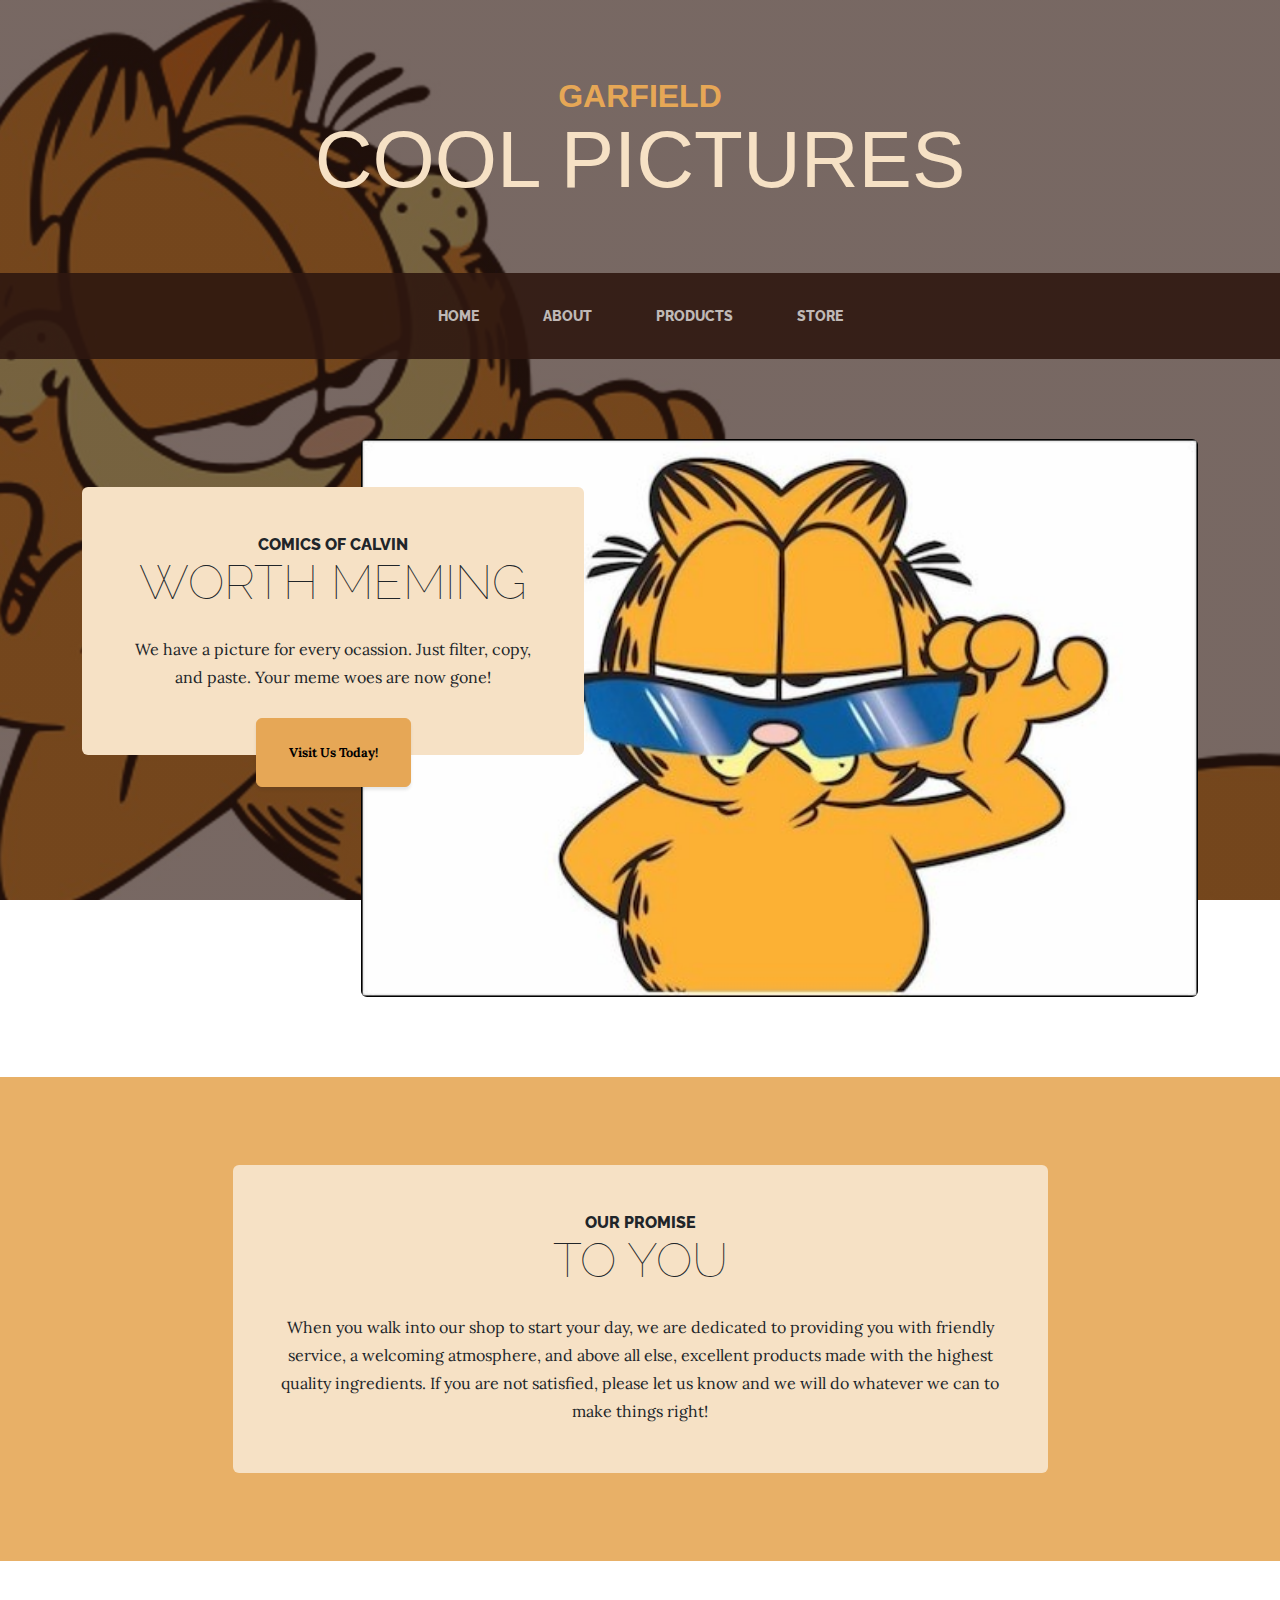
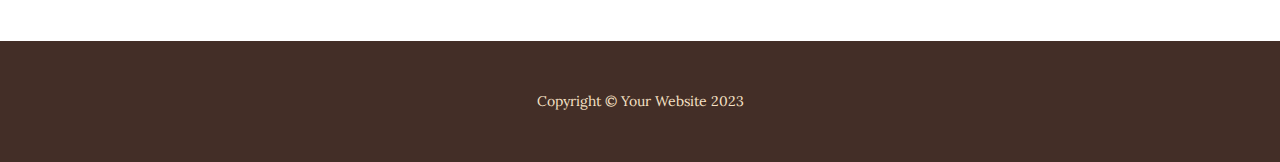
<file: index.html>
<!DOCTYPE html>
<html lang="en">
    <head>
        <meta charset="utf-8" />
        <meta name="viewport" content="width=device-width, initial-scale=1, shrink-to-fit=no" />
        <meta name="description" content="" />
        <meta name="author" content="" />
        <title>Business Casual - Start Bootstrap Theme</title>
        <link rel="icon" type="image/x-icon" href="assets/favicon.ico" />
        <!-- Google fonts-->
        <link href="https://fonts.googleapis.com/css?family=Raleway:100,100i,200,200i,300,300i,400,400i,500,500i,600,600i,700,700i,800,800i,900,900i" rel="stylesheet" />
        <link href="https://fonts.googleapis.com/css?family=Lora:400,400i,700,700i" rel="stylesheet" />
        <!-- Core theme CSS (includes Bootstrap)-->
        <link href="css/styles.css" rel="stylesheet" />
    <link rel="stylesheet" href="css/mystyles.css">
    </head>
    <body>
        <header>
            <h1 class="site-heading text-center text-faded d-none d-lg-block">
                <span class="site-heading-upper text-primary mb-3">Garfield</span>
                <span class="site-heading-lower">Cool Pictures</span>
            </h1>
        </header>
        <!-- Navigation-->
        <nav class="navbar navbar-expand-lg navbar-dark py-lg-4" id="mainNav">
            <div class="container">
                <a class="navbar-brand text-uppercase fw-bold d-lg-none" href="index.html">Start Bootstrap</a>
                <button class="navbar-toggler" type="button" data-bs-toggle="collapse" data-bs-target="#navbarSupportedContent" aria-controls="navbarSupportedContent" aria-expanded="false" aria-label="Toggle navigation"><span class="navbar-toggler-icon"></span></button>
                <div class="collapse navbar-collapse" id="navbarSupportedContent">
                    <ul class="navbar-nav mx-auto">
                        <li class="nav-item px-lg-4"><a class="nav-link text-uppercase" href="index.html">Home</a></li>
                        <li class="nav-item px-lg-4"><a class="nav-link text-uppercase" href="about.html">About</a></li>
                        <li class="nav-item px-lg-4"><a class="nav-link text-uppercase" href="products.html">Products</a></li>
                        <li class="nav-item px-lg-4"><a class="nav-link text-uppercase" href="store.html">Store</a></li>
                        <!-- can delete links or change them if you want. If change page, you need to create a new one-->
                    </ul>
                </div>
            </div>
        </nav>
        <section class="page-section clearfix">
            <div class="container">
                <div class="intro">
                    <img class="intro-img img-fluid mb-3 mb-lg-0 rounded" src="assets/img/intro.jpg" alt="..." />
                    <div class="intro-text left-0 text-center bg-faded p-5 rounded">
                        <h2 class="section-heading mb-4">
                            <span class="section-heading-upper">Comics of Calvin</span>
                            <span class="section-heading-lower">Worth Meming</span>
                        </h2>
                        <p class="mb-3">We have a picture for every ocassion. Just filter, copy, and paste. Your meme woes are now gone!</p>
                        <div class="intro-button mx-auto"><a class="btn btn-primary btn-xl" href="#!">Visit Us Today!</a></div>
                    </div>
                </div>
            </div>
        </section>
        <section class="page-section cta">
            <div class="container">
                <div class="row">
                    <div class="col-xl-9 mx-auto">
                        <div class="cta-inner bg-faded text-center rounded">
                            <h2 class="section-heading mb-4">
                                <span class="section-heading-upper">Our Promise</span>
                                <span class="section-heading-lower">To You</span>
                            </h2>
                            <p class="mb-0">When you walk into our shop to start your day, we are dedicated to providing you with friendly service, a welcoming atmosphere, and above all else, excellent products made with the highest quality ingredients. If you are not satisfied, please let us know and we will do whatever we can to make things right!</p>
                        </div>
                    </div>
                </div>
            </div>
        </section>
        <footer class="footer text-faded text-center py-5">
            <div class="container"><p class="m-0 small">Copyright &copy; Your Website 2023</p></div>
        </footer>
        <!-- Bootstrap core JS-->
        <script src="https://cdn.jsdelivr.net/npm/bootstrap@5.2.3/dist/js/bootstrap.bundle.min.js"></script>
        <!-- Core theme JS-->
        <script src="js/scripts.js"></script>
    </body>
</html>
</file>
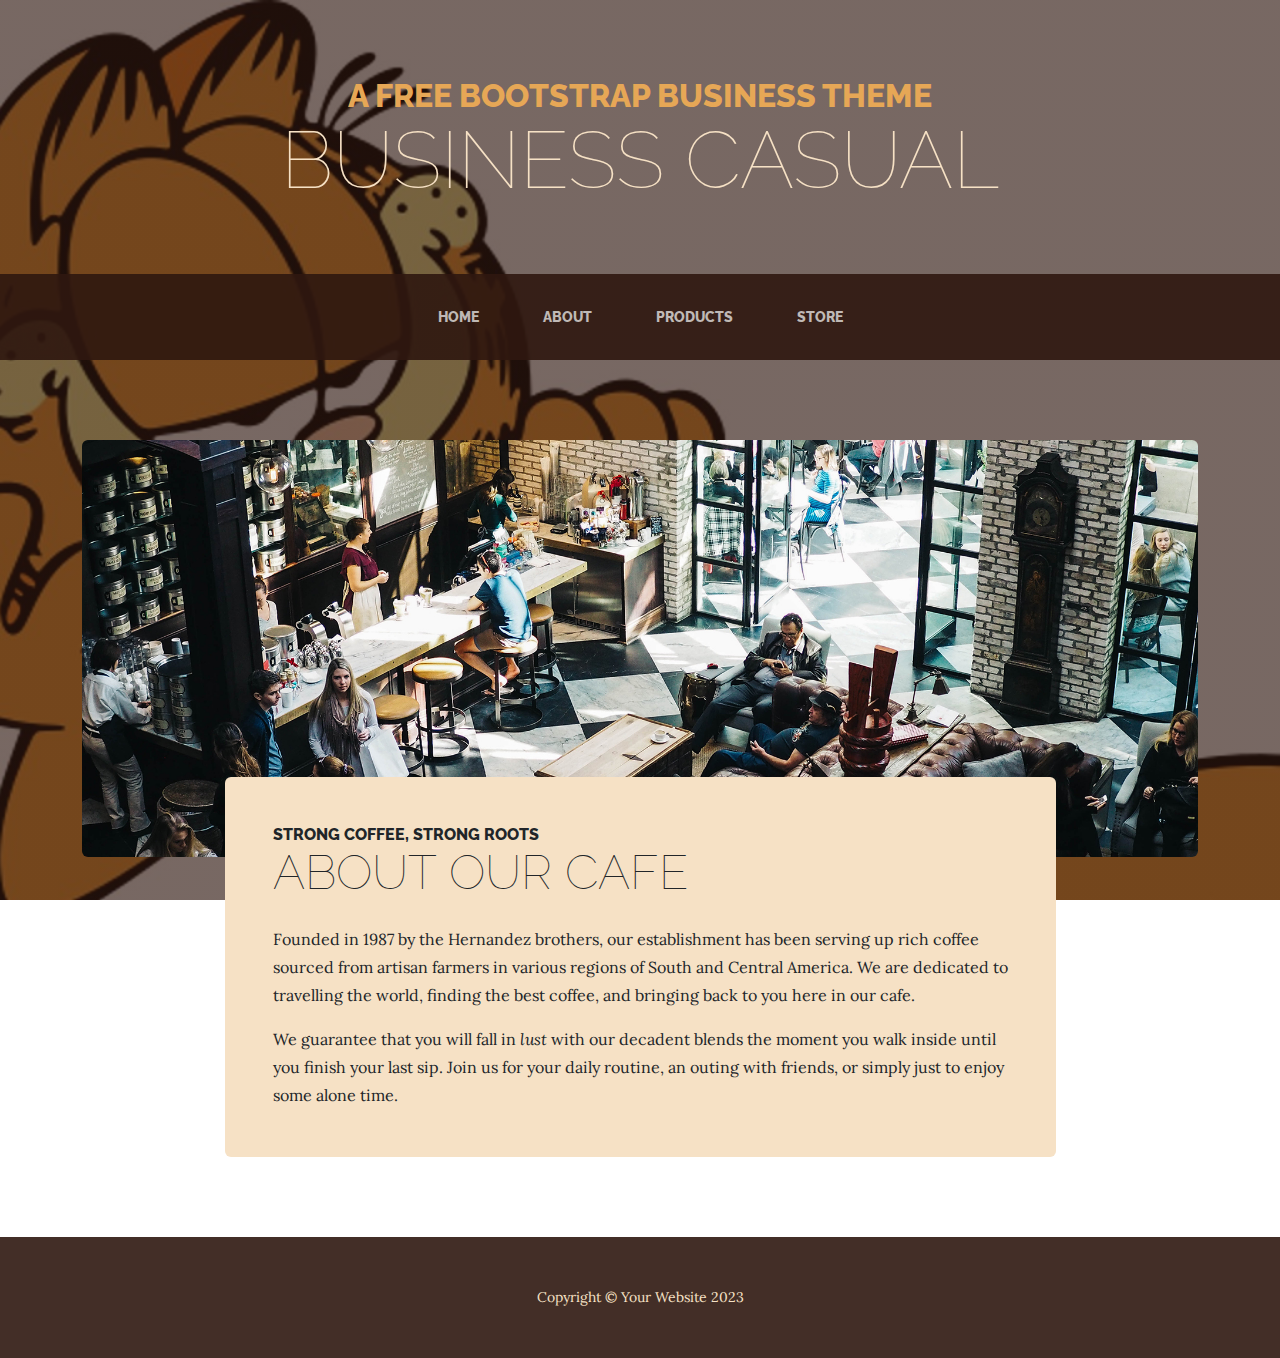
<file: about.html>
<!DOCTYPE html>
<html lang="en">
    <head>
        <meta charset="utf-8" />
        <meta name="viewport" content="width=device-width, initial-scale=1, shrink-to-fit=no" />
        <meta name="description" content="" />
        <meta name="author" content="" />
        <title>Business Casual - Start Bootstrap Theme</title>
        <link rel="icon" type="image/x-icon" href="assets/favicon.ico" />
        <!-- Google fonts-->
        <link href="https://fonts.googleapis.com/css?family=Raleway:100,100i,200,200i,300,300i,400,400i,500,500i,600,600i,700,700i,800,800i,900,900i" rel="stylesheet" />
        <link href="https://fonts.googleapis.com/css?family=Lora:400,400i,700,700i" rel="stylesheet" />
        <!-- Core theme CSS (includes Bootstrap)-->
        <link href="css/styles.css" rel="stylesheet" />
    </head>
    <body>
        <header>
            <h1 class="site-heading text-center text-faded d-none d-lg-block">
                <span class="site-heading-upper text-primary mb-3">A Free Bootstrap Business Theme</span>
                <span class="site-heading-lower">Business Casual</span>
            </h1>
        </header>
        <!-- Navigation-->
        <nav class="navbar navbar-expand-lg navbar-dark py-lg-4" id="mainNav">
            <div class="container">
                <a class="navbar-brand text-uppercase fw-bold d-lg-none" href="index.html">Start Bootstrap</a>
                <button class="navbar-toggler" type="button" data-bs-toggle="collapse" data-bs-target="#navbarSupportedContent" aria-controls="navbarSupportedContent" aria-expanded="false" aria-label="Toggle navigation"><span class="navbar-toggler-icon"></span></button>
                <div class="collapse navbar-collapse" id="navbarSupportedContent">
                    <ul class="navbar-nav mx-auto">
                        <li class="nav-item px-lg-4"><a class="nav-link text-uppercase" href="index.html">Home</a></li>
                        <li class="nav-item px-lg-4"><a class="nav-link text-uppercase" href="about.html">About</a></li>
                        <li class="nav-item px-lg-4"><a class="nav-link text-uppercase" href="products.html">Products</a></li>
                        <li class="nav-item px-lg-4"><a class="nav-link text-uppercase" href="store.html">Store</a></li>
                    </ul>
                </div>
            </div>
        </nav>
        <section class="page-section about-heading">
            <div class="container">
                <img class="img-fluid rounded about-heading-img mb-3 mb-lg-0" src="assets/img/about.jpg" alt="..." />
                <div class="about-heading-content">
                    <div class="row">
                        <div class="col-xl-9 col-lg-10 mx-auto">
                            <div class="bg-faded rounded p-5">
                                <h2 class="section-heading mb-4">
                                    <span class="section-heading-upper">Strong Coffee, Strong Roots</span>
                                    <span class="section-heading-lower">About Our Cafe</span>
                                </h2>
                                <p>Founded in 1987 by the Hernandez brothers, our establishment has been serving up rich coffee sourced from artisan farmers in various regions of South and Central America. We are dedicated to travelling the world, finding the best coffee, and bringing back to you here in our cafe.</p>
                                <p class="mb-0">
                                    We guarantee that you will fall in
                                    <em>lust</em>
                                    with our decadent blends the moment you walk inside until you finish your last sip. Join us for your daily routine, an outing with friends, or simply just to enjoy some alone time.
                                </p>
                            </div>
                        </div>
                    </div>
                </div>
            </div>
        </section>
        <footer class="footer text-faded text-center py-5">
            <div class="container"><p class="m-0 small">Copyright &copy; Your Website 2023</p></div>
        </footer>
        <!-- Bootstrap core JS-->
        <script src="https://cdn.jsdelivr.net/npm/bootstrap@5.2.3/dist/js/bootstrap.bundle.min.js"></script>
        <!-- Core theme JS-->
        <script src="js/scripts.js"></script>
    </body>
</html>
</file>
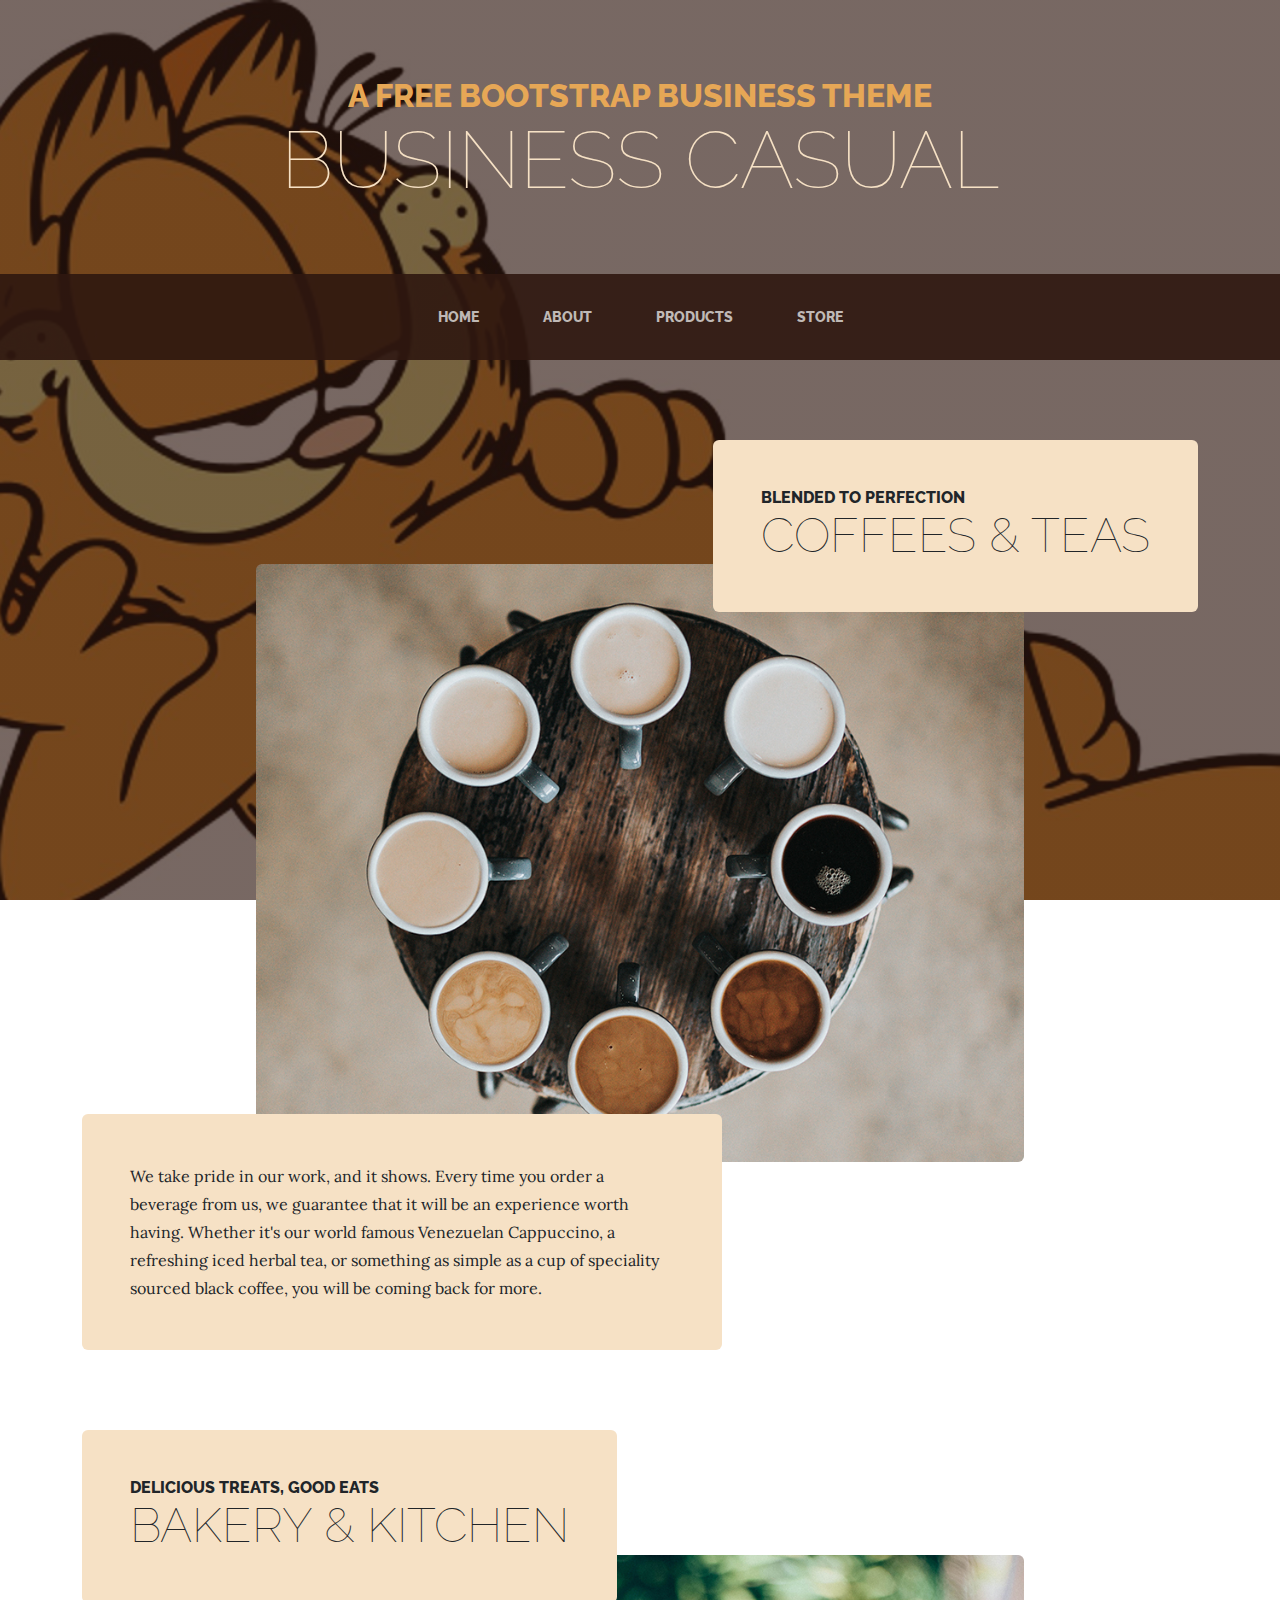
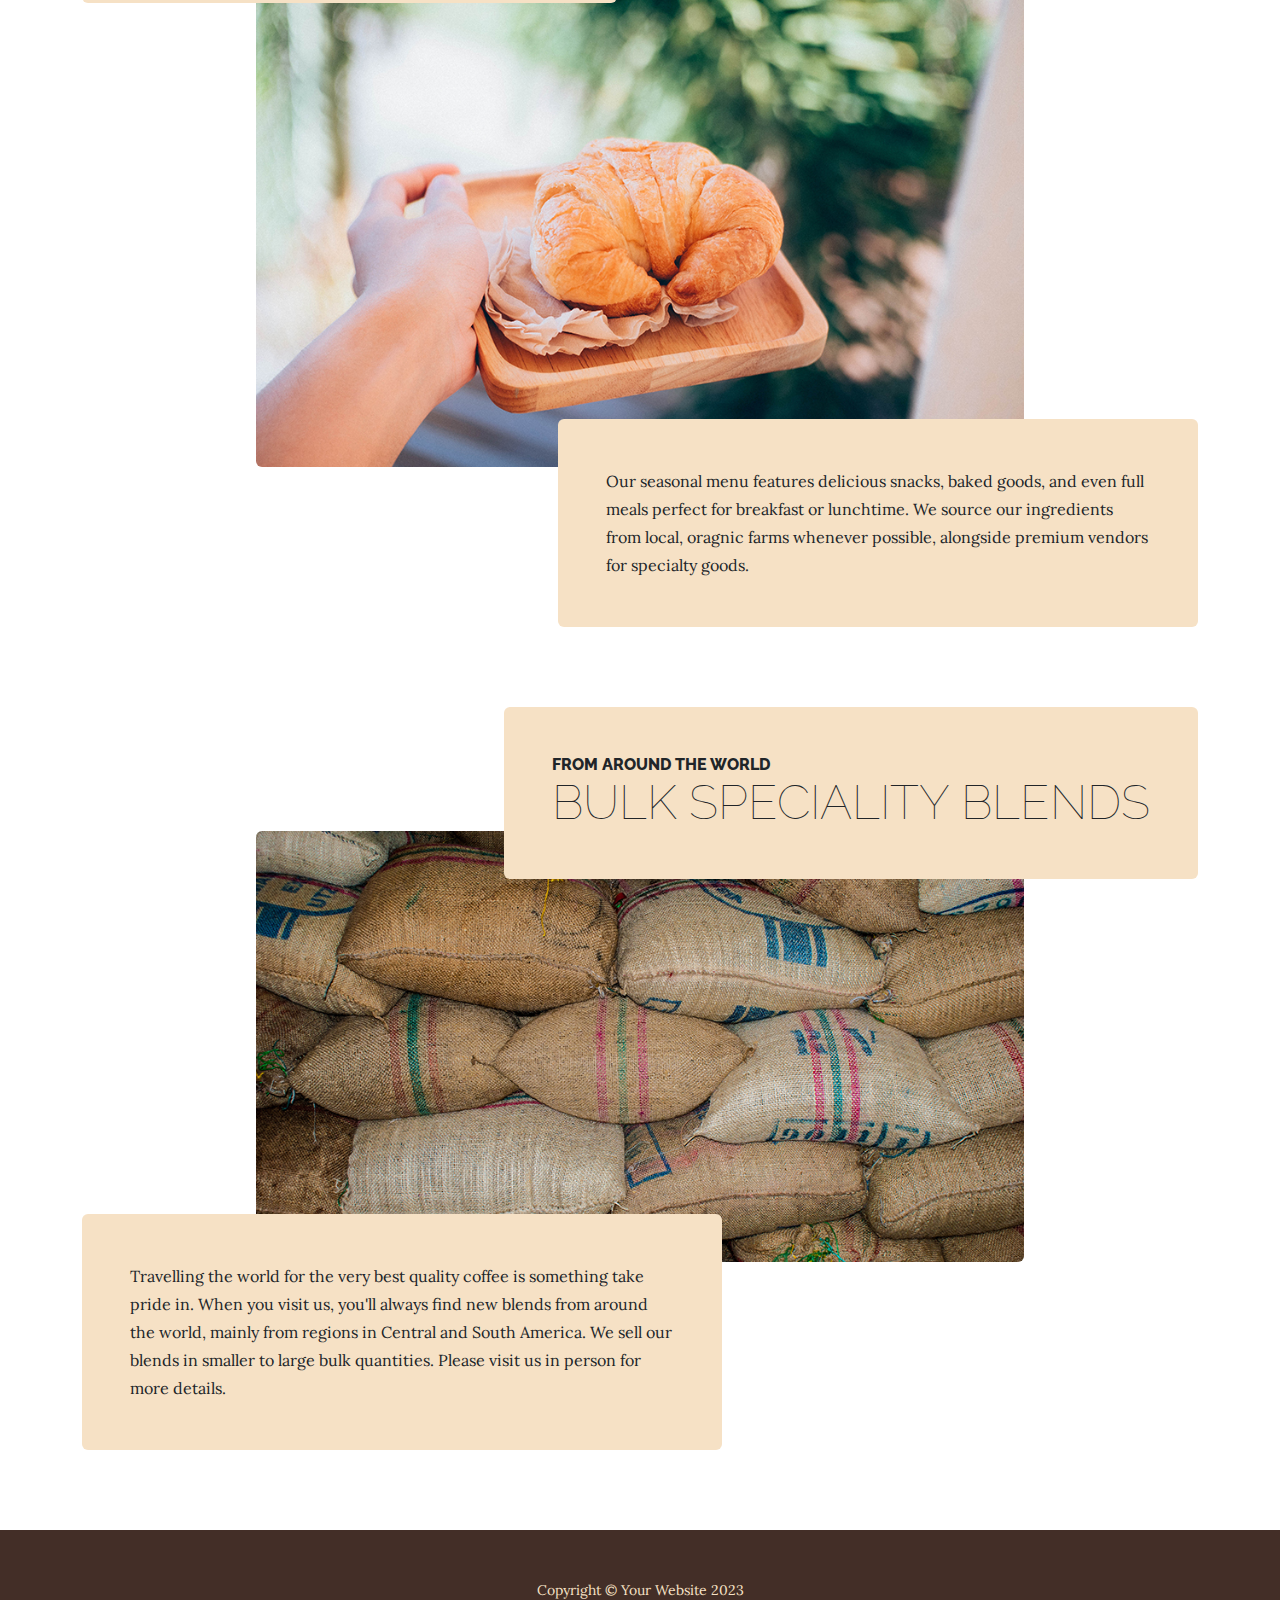
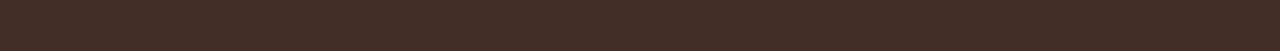
<file: products.html>
<!DOCTYPE html>
<html lang="en">
    <head>
        <meta charset="utf-8" />
        <meta name="viewport" content="width=device-width, initial-scale=1, shrink-to-fit=no" />
        <meta name="description" content="" />
        <meta name="author" content="" />
        <title>Business Casual - Start Bootstrap Theme</title>
        <link rel="icon" type="image/x-icon" href="assets/favicon.ico" />
        <!-- Google fonts-->
        <link href="https://fonts.googleapis.com/css?family=Raleway:100,100i,200,200i,300,300i,400,400i,500,500i,600,600i,700,700i,800,800i,900,900i" rel="stylesheet" />
        <link href="https://fonts.googleapis.com/css?family=Lora:400,400i,700,700i" rel="stylesheet" />
        <!-- Core theme CSS (includes Bootstrap)-->
        <link href="css/styles.css" rel="stylesheet" />
    </head>
    <body>
        <header>
            <h1 class="site-heading text-center text-faded d-none d-lg-block">
                <span class="site-heading-upper text-primary mb-3">A Free Bootstrap Business Theme</span>
                <span class="site-heading-lower">Business Casual</span>
            </h1>
        </header>
        <!-- Navigation-->
        <nav class="navbar navbar-expand-lg navbar-dark py-lg-4" id="mainNav">
            <div class="container">
                <a class="navbar-brand text-uppercase fw-bold d-lg-none" href="index.html">Start Bootstrap</a>
                <button class="navbar-toggler" type="button" data-bs-toggle="collapse" data-bs-target="#navbarSupportedContent" aria-controls="navbarSupportedContent" aria-expanded="false" aria-label="Toggle navigation"><span class="navbar-toggler-icon"></span></button>
                <div class="collapse navbar-collapse" id="navbarSupportedContent">
                    <ul class="navbar-nav mx-auto">
                        <li class="nav-item px-lg-4"><a class="nav-link text-uppercase" href="index.html">Home</a></li>
                        <li class="nav-item px-lg-4"><a class="nav-link text-uppercase" href="about.html">About</a></li>
                        <li class="nav-item px-lg-4"><a class="nav-link text-uppercase" href="products.html">Products</a></li>
                        <li class="nav-item px-lg-4"><a class="nav-link text-uppercase" href="store.html">Store</a></li>
                    </ul>
                </div>
            </div>
        </nav>
        <section class="page-section">
            <div class="container">
                <div class="product-item">
                    <div class="product-item-title d-flex">
                        <div class="bg-faded p-5 d-flex ms-auto rounded">
                            <h2 class="section-heading mb-0">
                                <span class="section-heading-upper">Blended to Perfection</span>
                                <span class="section-heading-lower">Coffees & Teas</span>
                            </h2>
                        </div>
                    </div>
                    <img class="product-item-img mx-auto d-flex rounded img-fluid mb-3 mb-lg-0" src="assets/img/products-01.jpg" alt="..." />
                    <div class="product-item-description d-flex me-auto">
                        <div class="bg-faded p-5 rounded"><p class="mb-0">We take pride in our work, and it shows. Every time you order a beverage from us, we guarantee that it will be an experience worth having. Whether it's our world famous Venezuelan Cappuccino, a refreshing iced herbal tea, or something as simple as a cup of speciality sourced black coffee, you will be coming back for more.</p></div>
                    </div>
                </div>
            </div>
        </section>
        <section class="page-section">
            <div class="container">
                <div class="product-item">
                    <div class="product-item-title d-flex">
                        <div class="bg-faded p-5 d-flex me-auto rounded">
                            <h2 class="section-heading mb-0">
                                <span class="section-heading-upper">Delicious Treats, Good Eats</span>
                                <span class="section-heading-lower">Bakery & Kitchen</span>
                            </h2>
                        </div>
                    </div>
                    <img class="product-item-img mx-auto d-flex rounded img-fluid mb-3 mb-lg-0" src="assets/img/products-02.jpg" alt="..." />
                    <div class="product-item-description d-flex ms-auto">
                        <div class="bg-faded p-5 rounded"><p class="mb-0">Our seasonal menu features delicious snacks, baked goods, and even full meals perfect for breakfast or lunchtime. We source our ingredients from local, oragnic farms whenever possible, alongside premium vendors for specialty goods.</p></div>
                    </div>
                </div>
            </div>
        </section>
        <section class="page-section">
            <div class="container">
                <div class="product-item">
                    <div class="product-item-title d-flex">
                        <div class="bg-faded p-5 d-flex ms-auto rounded">
                            <h2 class="section-heading mb-0">
                                <span class="section-heading-upper">From Around the World</span>
                                <span class="section-heading-lower">Bulk Speciality Blends</span>
                            </h2>
                        </div>
                    </div>
                    <img class="product-item-img mx-auto d-flex rounded img-fluid mb-3 mb-lg-0" src="assets/img/products-03.jpg" alt="..." />
                    <div class="product-item-description d-flex me-auto">
                        <div class="bg-faded p-5 rounded"><p class="mb-0">Travelling the world for the very best quality coffee is something take pride in. When you visit us, you'll always find new blends from around the world, mainly from regions in Central and South America. We sell our blends in smaller to large bulk quantities. Please visit us in person for more details.</p></div>
                    </div>
                </div>
            </div>
        </section>
        <footer class="footer text-faded text-center py-5">
            <div class="container"><p class="m-0 small">Copyright &copy; Your Website 2023</p></div>
        </footer>
        <!-- Bootstrap core JS-->
        <script src="https://cdn.jsdelivr.net/npm/bootstrap@5.2.3/dist/js/bootstrap.bundle.min.js"></script>
        <!-- Core theme JS-->
        <script src="js/scripts.js"></script>
    </body>
</html>
</file>
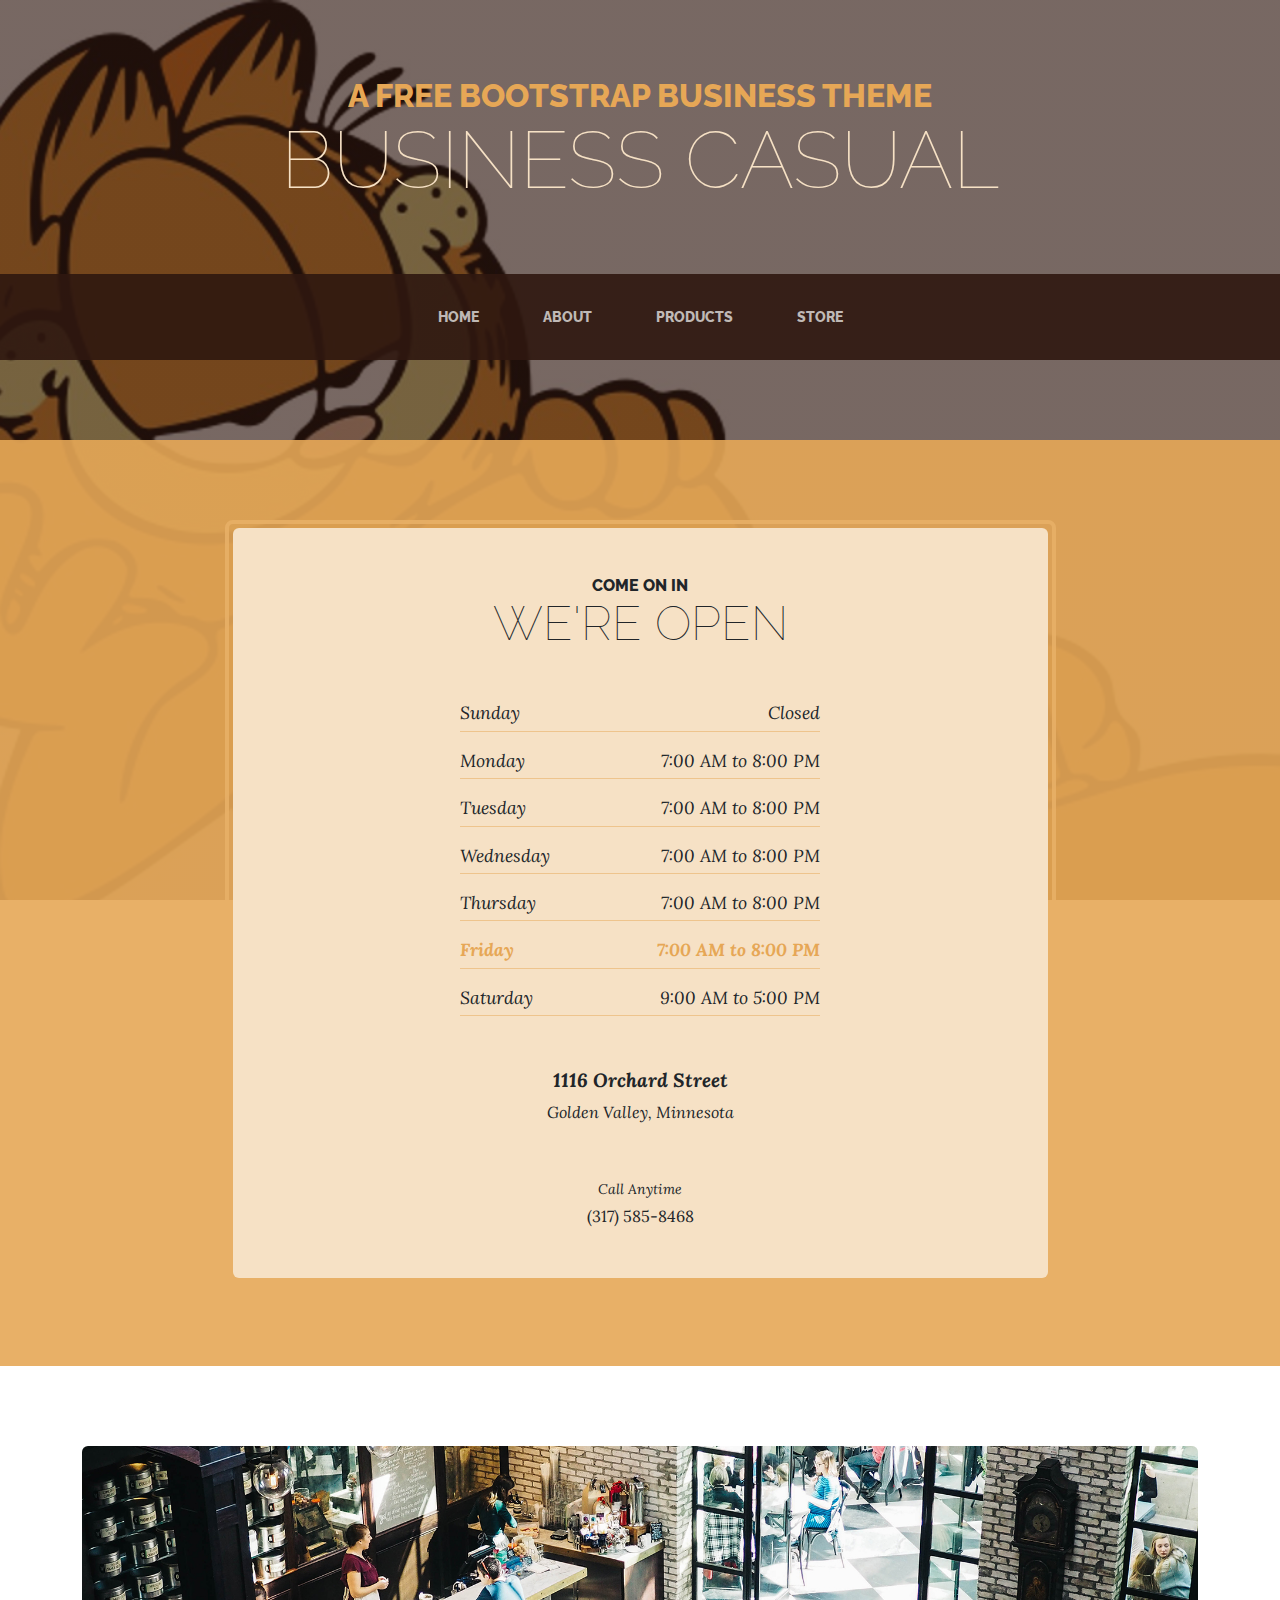
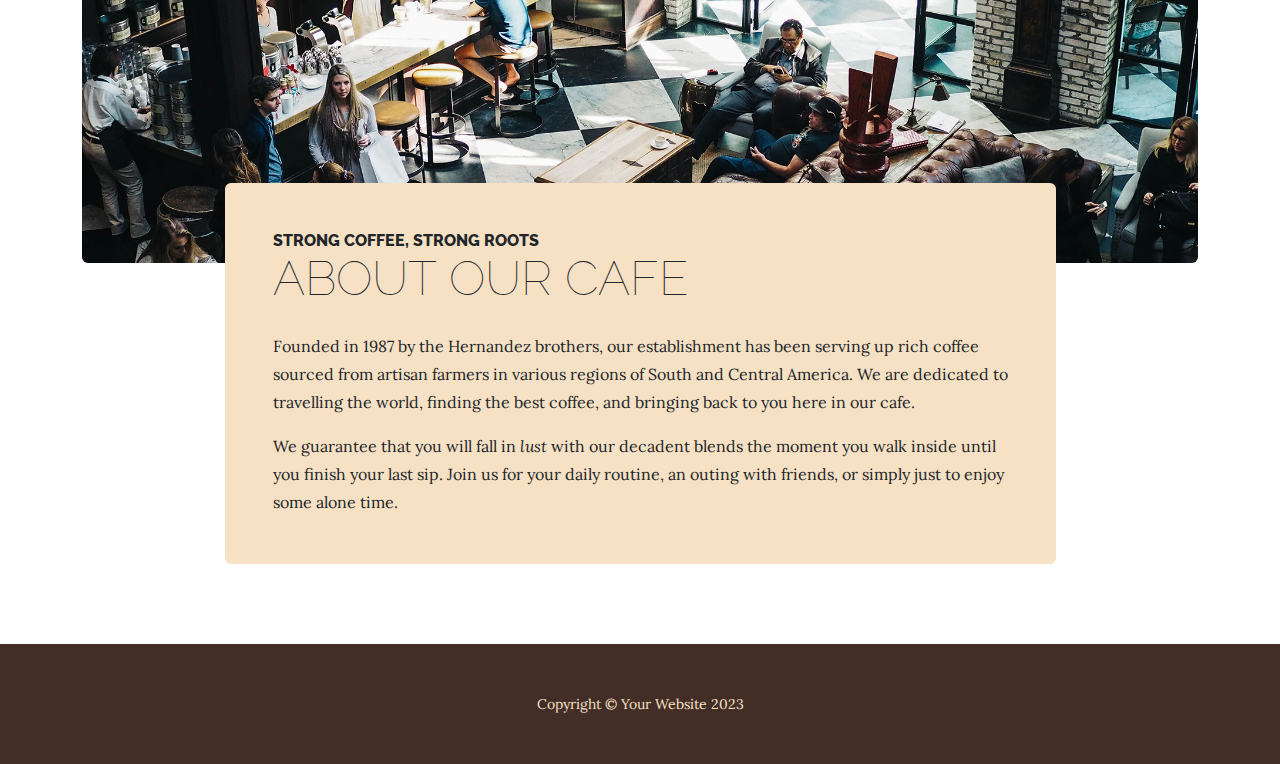
<file: store.html>
<!DOCTYPE html>
<html lang="en">
    <head>
        <meta charset="utf-8" />
        <meta name="viewport" content="width=device-width, initial-scale=1, shrink-to-fit=no" />
        <meta name="description" content="" />
        <meta name="author" content="" />
        <title>Business Casual - Start Bootstrap Theme</title>
        <link rel="icon" type="image/x-icon" href="assets/favicon.ico" />
        <!-- Google fonts-->
        <link href="https://fonts.googleapis.com/css?family=Raleway:100,100i,200,200i,300,300i,400,400i,500,500i,600,600i,700,700i,800,800i,900,900i" rel="stylesheet" />
        <link href="https://fonts.googleapis.com/css?family=Lora:400,400i,700,700i" rel="stylesheet" />
        <!-- Core theme CSS (includes Bootstrap)-->
        <link href="css/styles.css" rel="stylesheet" />
    </head>
    <body>
        <header>
            <h1 class="site-heading text-center text-faded d-none d-lg-block">
                <span class="site-heading-upper text-primary mb-3">A Free Bootstrap Business Theme</span>
                <span class="site-heading-lower">Business Casual</span>
            </h1>
        </header>
        <!-- Navigation-->
        <nav class="navbar navbar-expand-lg navbar-dark py-lg-4" id="mainNav">
            <div class="container">
                <a class="navbar-brand text-uppercase fw-bold d-lg-none" href="index.html">Start Bootstrap</a>
                <button class="navbar-toggler" type="button" data-bs-toggle="collapse" data-bs-target="#navbarSupportedContent" aria-controls="navbarSupportedContent" aria-expanded="false" aria-label="Toggle navigation"><span class="navbar-toggler-icon"></span></button>
                <div class="collapse navbar-collapse" id="navbarSupportedContent">
                    <ul class="navbar-nav mx-auto">
                        <li class="nav-item px-lg-4"><a class="nav-link text-uppercase" href="index.html">Home</a></li>
                        <li class="nav-item px-lg-4"><a class="nav-link text-uppercase" href="about.html">About</a></li>
                        <li class="nav-item px-lg-4"><a class="nav-link text-uppercase" href="products.html">Products</a></li>
                        <li class="nav-item px-lg-4"><a class="nav-link text-uppercase" href="store.html">Store</a></li>
                    </ul>
                </div>
            </div>
        </nav>
        <section class="page-section cta">
            <div class="container">
                <div class="row">
                    <div class="col-xl-9 mx-auto">
                        <div class="cta-inner bg-faded text-center rounded">
                            <h2 class="section-heading mb-5">
                                <span class="section-heading-upper">Come On In</span>
                                <span class="section-heading-lower">We're Open</span>
                            </h2>
                            <ul class="list-unstyled list-hours mb-5 text-left mx-auto">
                                <li class="list-unstyled-item list-hours-item d-flex">
                                    Sunday
                                    <span class="ms-auto">Closed</span>
                                </li>
                                <li class="list-unstyled-item list-hours-item d-flex">
                                    Monday
                                    <span class="ms-auto">7:00 AM to 8:00 PM</span>
                                </li>
                                <li class="list-unstyled-item list-hours-item d-flex">
                                    Tuesday
                                    <span class="ms-auto">7:00 AM to 8:00 PM</span>
                                </li>
                                <li class="list-unstyled-item list-hours-item d-flex">
                                    Wednesday
                                    <span class="ms-auto">7:00 AM to 8:00 PM</span>
                                </li>
                                <li class="list-unstyled-item list-hours-item d-flex">
                                    Thursday
                                    <span class="ms-auto">7:00 AM to 8:00 PM</span>
                                </li>
                                <li class="list-unstyled-item list-hours-item d-flex">
                                    Friday
                                    <span class="ms-auto">7:00 AM to 8:00 PM</span>
                                </li>
                                <li class="list-unstyled-item list-hours-item d-flex">
                                    Saturday
                                    <span class="ms-auto">9:00 AM to 5:00 PM</span>
                                </li>
                            </ul>
                            <p class="address mb-5">
                                <em>
                                    <strong>1116 Orchard Street</strong>
                                    <br />
                                    Golden Valley, Minnesota
                                </em>
                            </p>
                            <p class="mb-0">
                                <small><em>Call Anytime</em></small>
                                <br />
                                (317) 585-8468
                            </p>
                        </div>
                    </div>
                </div>
            </div>
        </section>
        <section class="page-section about-heading">
            <div class="container">
                <img class="img-fluid rounded about-heading-img mb-3 mb-lg-0" src="assets/img/about.jpg" alt="..." />
                <div class="about-heading-content">
                    <div class="row">
                        <div class="col-xl-9 col-lg-10 mx-auto">
                            <div class="bg-faded rounded p-5">
                                <h2 class="section-heading mb-4">
                                    <span class="section-heading-upper">Strong Coffee, Strong Roots</span>
                                    <span class="section-heading-lower">About Our Cafe</span>
                                </h2>
                                <p>Founded in 1987 by the Hernandez brothers, our establishment has been serving up rich coffee sourced from artisan farmers in various regions of South and Central America. We are dedicated to travelling the world, finding the best coffee, and bringing back to you here in our cafe.</p>
                                <p class="mb-0">
                                    We guarantee that you will fall in
                                    <em>lust</em>
                                    with our decadent blends the moment you walk inside until you finish your last sip. Join us for your daily routine, an outing with friends, or simply just to enjoy some alone time.
                                </p>
                            </div>
                        </div>
                    </div>
                </div>
            </div>
        </section>
        <footer class="footer text-faded text-center py-5">
            <div class="container"><p class="m-0 small">Copyright &copy; Your Website 2023</p></div>
        </footer>
        <!-- Bootstrap core JS-->
        <script src="https://cdn.jsdelivr.net/npm/bootstrap@5.2.3/dist/js/bootstrap.bundle.min.js"></script>
        <!-- Core theme JS-->
        <script src="js/scripts.js"></script>
    </body>
</html>
</file>
<file: css/mystyles.css>
h1{
    font-family: "Comic Sans MS", cursive, sans-serif !important;      
}
.site-heading-upper{
    font font-family: 'Courier New' , Courier, monospace;
}
/*if updates don't work...
1. Make sure you linked styles to page
2. Make sure you linked them correctly and below original styles
3. Make sure you spelled everything correctly, including caps
3b. Try !important before semicolon
4. Try refreshing page
5. Try refreshing without cache
6. Try a different browser
7. Come to class
8. Be satisfied with less styles
</file>
